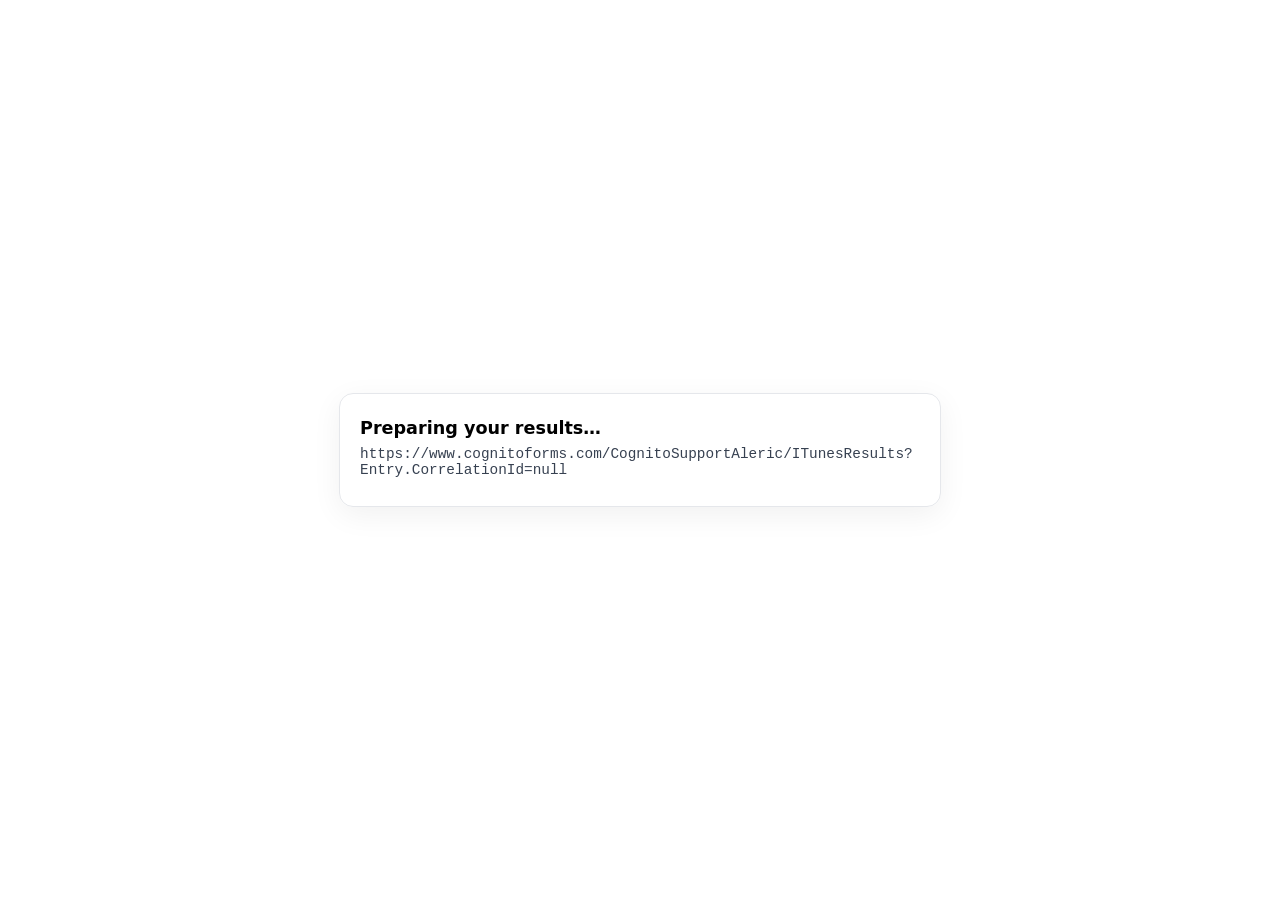
<file: index.html>
<!doctype html>
<html>
<head>
  <meta charset="utf-8" />
  <meta name="viewport" content="width=device-width,initial-scale=1" />
  <title>Loading your results…</title>
  <style>
    body { font-family: system-ui, -apple-system, Segoe UI, Roboto, Arial, sans-serif; display:grid; place-items:center; min-height:100vh; margin:0; }
    .card { max-width:560px; width:100%; padding:1.25rem; border:1px solid #e5e7eb; border-radius:14px; box-shadow:0 8px 30px rgba(0,0,0,.06); }
    h1{margin:.25rem 0 .5rem; font-size:1.1rem}
    p{margin:.5rem 0; color:#374151}
    button{margin-top:.75rem; padding:.55rem .9rem; border-radius:10px; border:1px solid #d1d5db; background:#fff; cursor:pointer}
    .mono{font-family: ui-monospace, SFMono-Regular, Menlo, Consolas, "Liberation Mono", monospace; font-size:.9rem}
  </style>
</head>
<body>
  <div class="card">
    <h1>Preparing your results…</h1>
    <p class="mono" id="debug"></p>
  </div>
  <script>
    const qs   = new URLSearchParams(location.search);
    const cid  = qs.get("cid");                 // Entry.Number from Search
    const wait = parseInt(qs.get("wait") || "15000", 10);

    // Your public Results form URL:
    const url = new URL("https://www.cognitoforms.com/CognitoSupportAleric/ITunesResults");

    // Prefill the CorrelationId field on the Results form
    url.searchParams.set("Entry.CorrelationId", cid);
    url.searchParams.set("Entry.CorrelationId", cid);

    // (Optional) prefill other fields if desired:
    // url.searchParams.set("Entry.Status", "Ready");
    // url.searchParams.set("Entry.SearchTerm", qs.get("q") || "");

    const target = url.toString();
    document.getElementById("debug").textContent = target;

    const openNow = () => location.href = target;
    setTimeout(openNow, isNaN(wait) ? 11000 : wait);
  </script>
</body>
</html>
</file>
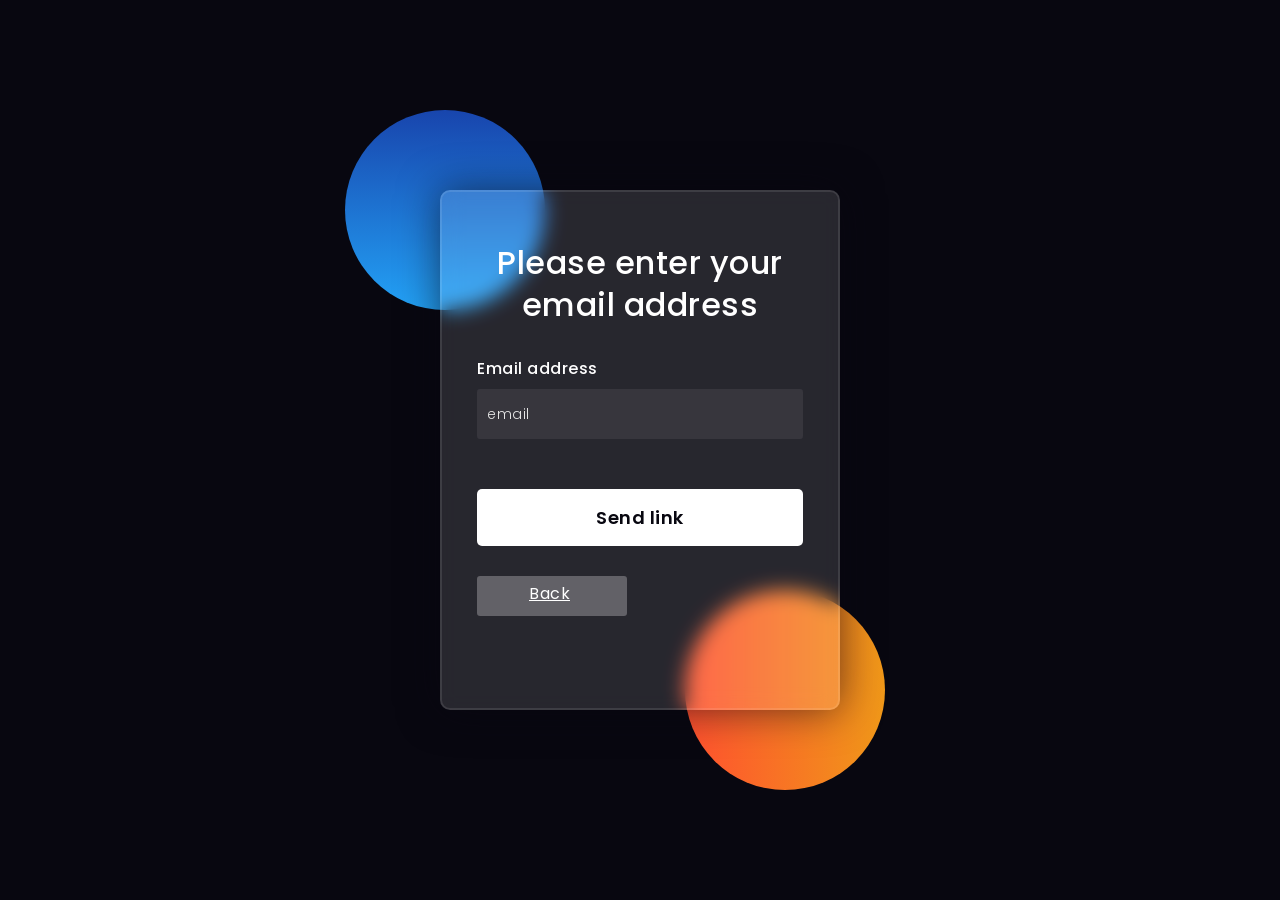
<file: forgotPword.html>
<!DOCTYPE html>
<html lang="en">
<head>
  <!-- Design by foolishdeveloper.com -->
  <title>Conveyers Collateral Bounties Forgot Password Page</title>

  <link rel="preconnect" href="https://fonts.gstatic.com">
  <link rel="stylesheet" href="https://cdnjs.cloudflare.com/ajax/libs/font-awesome/5.15.4/css/all.min.css">
  <link href="https://fonts.googleapis.com/css2?family=Poppins:wght@300;500;600&display=swap" rel="stylesheet">
  <!--Stylesheet-->
  <style media="screen">
    *,
    *:before,
    *:after{
      padding: 0;
      margin: 0;
      box-sizing: border-box;
    }
    body{
      background-color: #080710;
    }
    .background{
      width: 430px;
      height: 520px;
      position: absolute;
      transform: translate(-50%,-50%);
      left: 50%;
      top: 50%;
    }
    .background .shape{
      height: 200px;
      width: 200px;
      position: absolute;
      border-radius: 50%;
    }
    .shape:first-child{
      background: linear-gradient(
              #1845ad,
              #23a2f6
      );
      left: -80px;
      top: -80px;
    }
    .shape:last-child{
      background: linear-gradient(
              to right,
              #ff512f,
              #f09819
      );
      right: -30px;
      bottom: -80px;
    }
    form{
      height: 520px;
      width: 400px;
      background-color: rgba(255,255,255,0.13);
      position: absolute;
      transform: translate(-50%,-50%);
      top: 50%;
      left: 50%;
      border-radius: 10px;
      backdrop-filter: blur(10px);
      border: 2px solid rgba(255,255,255,0.1);
      box-shadow: 0 0 40px rgba(8,7,16,0.6);
      padding: 50px 35px;
    }
    form *{
      font-family: 'Poppins',sans-serif;
      color: #ffffff;
      letter-spacing: 0.5px;
      outline: none;
      border: none;
    }
    form h3{
      font-size: 32px;
      font-weight: 500;
      line-height: 42px;
      text-align: center;
    }

    label{
      display: block;
      margin-top: 30px;
      font-size: 16px;
      font-weight: 500;
    }
    input{
      display: block;
      height: 50px;
      width: 100%;
      background-color: rgba(255,255,255,0.07);
      border-radius: 3px;
      padding: 0 10px;
      margin-top: 8px;
      font-size: 14px;
      font-weight: 300;
    }
    ::placeholder{
      color: #e5e5e5;
    }
    button{
      margin-top: 50px;
      width: 100%;
      background-color: #ffffff;
      color: #080710;
      padding: 15px 0;
      font-size: 18px;
      font-weight: 600;
      border-radius: 5px;
      cursor: pointer;
    }
    .social{
      margin-top: 30px;
      display: flex;
    }
    .social div{
      background: red;
      width: 150px;
      border-radius: 3px;
      padding: 5px 10px 10px 5px;
      background-color: rgba(255,255,255,0.27);
      color: #eaf0fb;
      text-align: center;
    }
    .social div:hover{
      background-color: rgba(255,255,255,0.47);
    }
    .social .fb{
      margin-left: 25px;
    }
    .social i{
      margin-right: 4px;
    }

  </style>
</head>
<body>
<div class="background">
  <div class="shape"></div>
  <div class="shape"></div>
</div>
<form>
  <h3>Please enter your email address</h3>

  <label for="username">Email address</label>
  <input type="text" placeholder="email" id="username">

  <button>Send link</button>
  <div class="social">
    <div class="go"><a href="login.html">Back</a></div>
  </div>
</form>
</body>
</html>
</file>
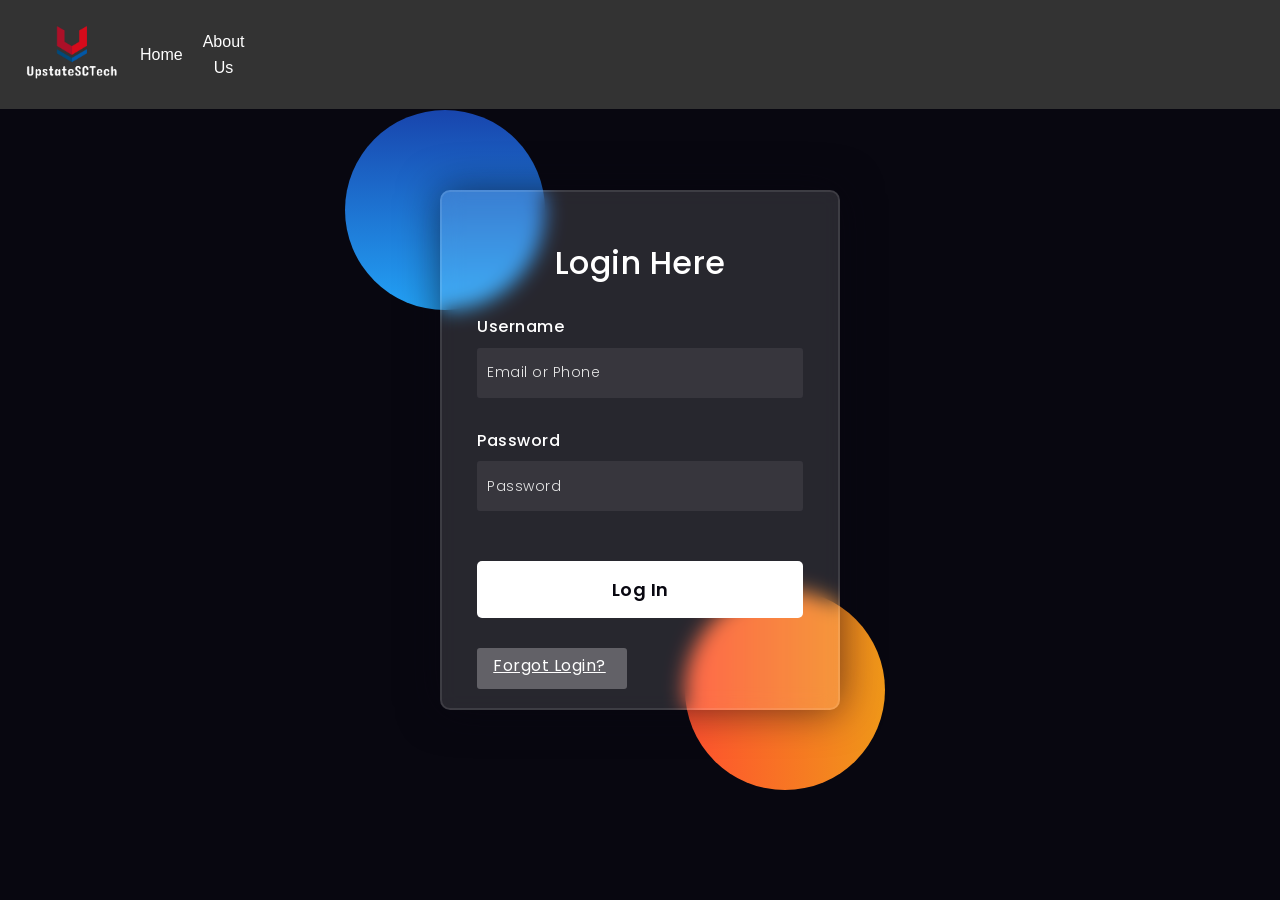
<file: login.html>
<!DOCTYPE html>
<html lang="en">
<head>
    <!-- Design by foolishdeveloper.com -->
    <!-- https://codepen.io/fghty/pen/PojKNEG-->
    <title>Conveyers Collateral Bounties Login Page</title>

    <link rel="preconnect" href="https://fonts.gstatic.com">
    <link rel="stylesheet" href="https://cdnjs.cloudflare.com/ajax/libs/font-awesome/5.15.4/css/all.min.css">
    <link href="https://fonts.googleapis.com/css2?family=Poppins:wght@300;500;600&display=swap" rel="stylesheet">
    <!--Stylesheet-->
    <link rel="stylesheet" href="loginStyle.css">
</head>
<body>
    <header>
        <nav class="navigation">
            <div class="logo">
                <!-- Make the logo clickable and link it to the homepage -->
                <a href="index.html">
                    <!-- Replace this with your company logo or a placeholder -->
                    <img src="logo - name added.png" alt="Company Logo">
                </a>
            </div>
            <a href="index.html">Home</a>
            <a href="index.html">About Us</a>
        </nav>
    </header>
    <div class="background">
        <div class="shape"></div>
        <div class="shape"></div>
    </div>
    <form>
        <h3>Login Here</h3>

        <label for="username">Username</label>
        <input type="text" placeholder="Email or Phone" id="username">

        <label for="password">Password</label>
        <input type="password" placeholder="Password" id="password">

        <button>Log In</button>
        <div class="social">
            <div class="go"> <a href="forgotPword.html">Forgot Login?</a></div>
        </div>
    </form>
</body>
</html>
</file>
<file: loginStyle.css>
*,
*:before,
*:after{
    padding: 0;
    margin: 0;
    box-sizing: border-box;
}
/* Navigation styles */
.navigation {
    display: flex;
    align-items: center;
    justify-content: space-between;
    max-width: 100px;
}

    .navigation a {
        color: #fff;
        text-decoration: none;
        margin-right: 20px;
    }

.logo img {
    max-width: 100px; /* Adjust according to your logo size */
}
/* Header styles */
header {
    background-color: #333;
    color: #fff;
    padding: 20px;
    text-align: center; /* Center the header content */
}
.navigation .button {
    max-width: 100px;
}
body {
    font-family: Arial, sans-serif;
    margin: 0;
    padding: 0;
    background-color: #080710;
    color: #333;
    line-height: 1.6;
}
.background{
    width: 430px;
    height: 520px;
    position: absolute;
    transform: translate(-50%,-50%);
    left: 50%;
    top: 50%;
}
.background .shape{
    height: 200px;
    width: 200px;
    position: absolute;
    border-radius: 50%;
}
.shape:first-child{
    background: linear-gradient(
            #1845ad,
            #23a2f6
    );
    left: -80px;
    top: -80px;
}
.shape:last-child{
    background: linear-gradient(
            to right,
            #ff512f,
            #f09819
    );
    right: -30px;
    bottom: -80px;
}
form{
    height: 520px;
    width: 400px;
    background-color: rgba(255,255,255,0.13);
    position: absolute;
    transform: translate(-50%,-50%);
    top: 50%;
    left: 50%;
    border-radius: 10px;
    backdrop-filter: blur(10px);
    border: 2px solid rgba(255,255,255,0.1);
    box-shadow: 0 0 40px rgba(8,7,16,0.6);
    padding: 50px 35px;
}
form *{
    font-family: 'Poppins',sans-serif;
    color: #ffffff;
    letter-spacing: 0.5px;
    outline: none;
    border: none;
}
form h3{
    font-size: 32px;
    font-weight: 500;
    line-height: 42px;
    text-align: center;
}

label{
    display: block;
    margin-top: 30px;
    font-size: 16px;
    font-weight: 500;
}
input{
    display: block;
    height: 50px;
    width: 100%;
    background-color: rgba(255,255,255,0.07);
    border-radius: 3px;
    padding: 0 10px;
    margin-top: 8px;
    font-size: 14px;
    font-weight: 300;
}
::placeholder{
    color: #e5e5e5;
}
button{
    margin-top: 50px;
    width: 100%;
    background-color: #ffffff;
    color: #080710;
    padding: 15px 0;
    font-size: 18px;
    font-weight: 600;
    border-radius: 5px;
    cursor: pointer;
}
.social{
    margin-top: 30px;
    display: flex;
}
.social div{
    background: red;
    width: 150px;
    border-radius: 3px;
    padding: 5px 10px 10px 5px;
    background-color: rgba(255,255,255,0.27);
    color: #eaf0fb;
    text-align: center;
}
.social div:hover{
    background-color: rgba(255,255,255,0.47);
}
.social .fb{
    margin-left: 25px;
}
.social i{
    margin-right: 4px;
}
</file>
